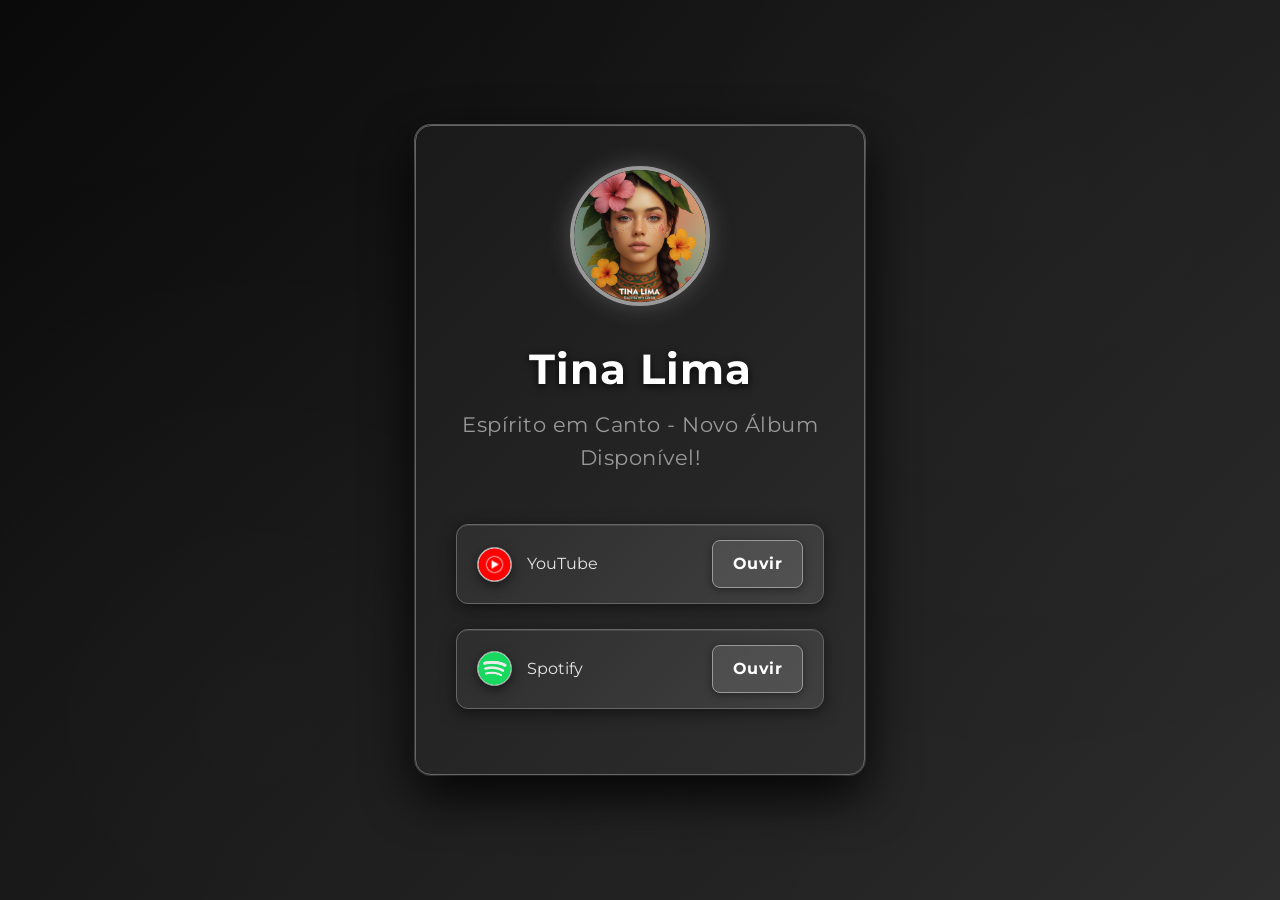
<file: index.html>
<!DOCTYPE html>
<html lang="pt-br">
<head>
    <meta charset="UTF-8">
    <meta name="viewport" content="width=device-width, initial-scale=1.0">
    <title>Tina Lima - Espírito em Canto</title>
    <link rel="preconnect" href="https://fonts.googleapis.com">
    <link rel="preconnect" href="https://fonts.gstatic.com" crossorigin>
    <link href="https://fonts.googleapis.com/css2?family=Montserrat:wght@400;600;700&display=swap" rel="stylesheet">
    
    <link rel="stylesheet" href="index.css"> 
</head>
<body>
    <div class="container">
        <div class="artist-icon">
            <img src="./assets/image.png" alt="Tina Lima">
        </div> 

        <h1>Tina Lima</h1>
        
        <h2>Espírito em Canto - Novo Álbum Disponível!</h2>

        <a href="https://youtube.com/playlist?list=OLAK5uy_kuha1cuIl41lUIl9SN3rFwbAMozh2JsvA&si=DknBRuDhRKh5GtXD" class="streaming-link" target="_blank">
            <div class="platform-info">
                <div class="platform-logo youtube-icon">
                    <!-- Caminho corrigido -->
                    <img src="assets/Youtube-Music-Logo.png" alt="YouTube Music">
                </div>
                <span>YouTube</span>
            </div>
            <div class="play-button">Ouvir</div>
        </a>

        <a href="https://open.spotify.com/album/2r5AlUjf9mhnPsD8LjfTFL?si=Mvg_7Ah0RR66OyAf3WEqOg" class="streaming-link" target="_blank">
            <div class="platform-info">
                <div class="platform-logo spotify-icon">
                    <!-- Caminho corrigido -->
                    <img src="assets/Spotify_logo_without_text.svg.png" alt="Spotify">
                </div>
                <span>Spotify</span>
            </div>
            <div class="play-button">Ouvir</div>
        </a>
    </div>
</body>
</html>
</file>
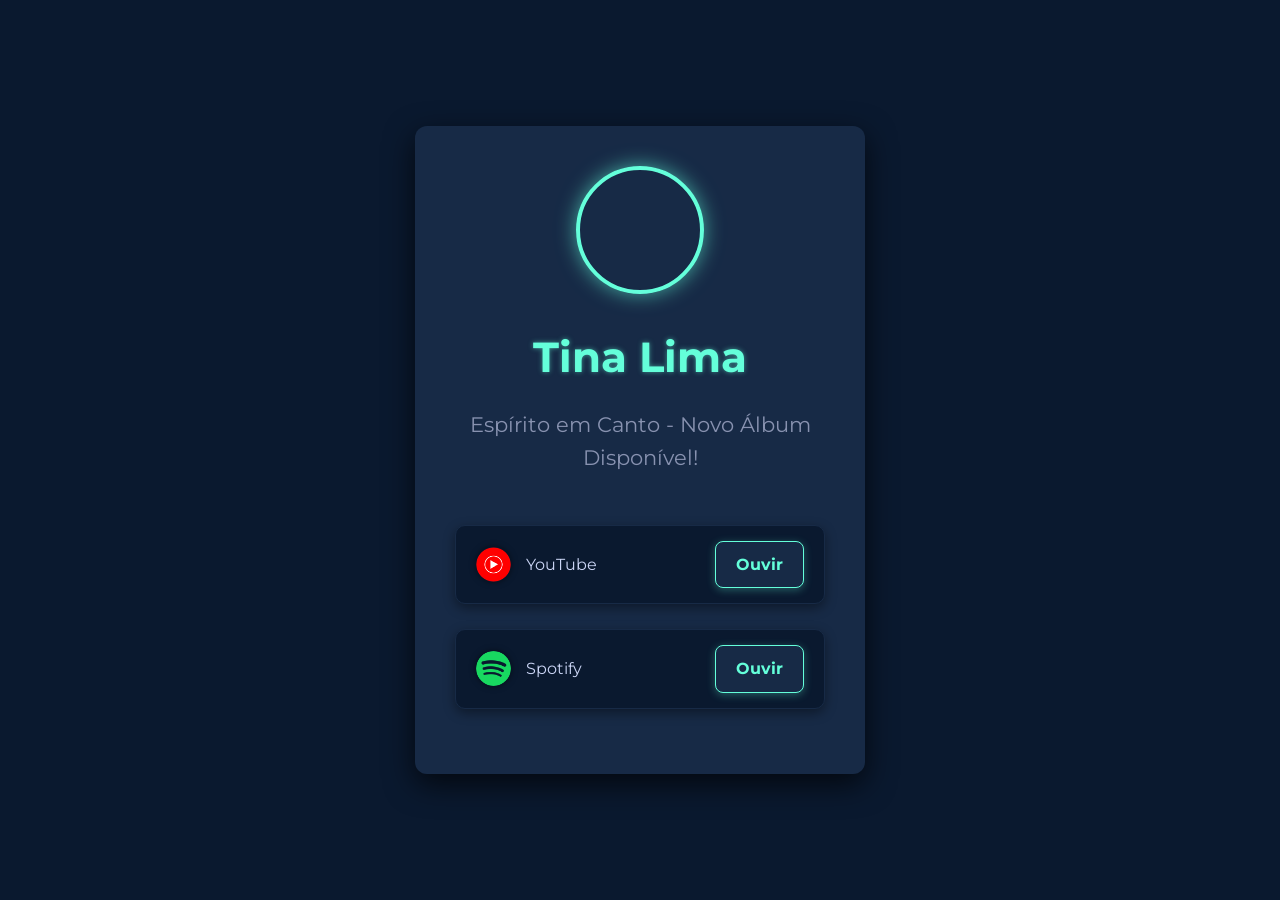
<file: main/index.html>
<!DOCTYPE html>
<html lang="pt-br">
<head>
    <meta charset="UTF-8">
    <meta name="viewport" content="width=device-width, initial-scale=1.0">
    <title>Tina Lima - Espírito em Canto</title>
    <link rel="preconnect" href="https://fonts.googleapis.com">
    <link rel="preconnect" href="https://fonts.gstatic.com" crossorigin>
    <link href="https://fonts.googleapis.com/css2?family=Montserrat:wght@400;600;700&display=swap" rel="stylesheet">
    
    <link rel="stylesheet" href="../styles/index.css"> 
</head>
<body>
    <div class="container">
        <div class="artist-icon"></div> 

        <h1>Tina Lima</h1>
        
        <h2>Espírito em Canto - Novo Álbum Disponível!</h2>

        <a href="https://youtube.com/playlist?list=OLAK5uy_kuha1cuIl41lUIl9SN3rFwbAMozh2JsvA&si=DknBRuDhRKh5GtXD" class="streaming-link" target="_blank">
            <div class="platform-info">
                <div class="platform-logo youtube-icon">
                    <img src="../assets/Youtube-Music-Logo.png" alt="">
                    </div>
                <span>YouTube</span>
            </div>
            <div class="play-button">Ouvir</div>
        </a>

        <a href="https://open.spotify.com/album/2r5AlUjf9mhnPsD8LjfTFL?si=Mvg_7Ah0RR66OyAf3WEqOg " class="streaming-link" target="_blank">
            <div class="platform-info">
                <div class="platform-logo spotify-icon">
                    <img src="../assets/Spotify_logo_without_text.svg.png" alt="">
                    </div>
                <span>Spotify</span>
            </div>
            <div class="play-button">Ouvir</div>
        </a>

        
    </div>
</body>
</html>
</file>
<file: index.css>
/*
Arquivo: styles.css
Estilos modernos e elegantes para a landing page da artista Tina Lima.
Totalmente responsivo (Mobile-First).
Paleta: Preto e Cinza Elegante
*/

/* Variáveis CSS para cores e fontes - PALETA PRETO E CINZA */
:root {
    --deep-black: #0A0A0A;
    --charcoal: #1A1A1A;
    --dark-gray: #2D2D2D;
    --medium-gray: #404040;
    --light-gray: #666666;
    --silver: #999999;
    --off-white: #E6E6E6;
    --pure-white: #FFFFFF;
    --accent-gray: #B3B3B3;
    --montserrat-font: 'Montserrat', sans-serif;
}

/* Reset e estilos básicos */
* {
    margin: 0;
    padding: 0;
    box-sizing: border-box;
}

body {
    font-family: var(--montserrat-font);
    background: linear-gradient(135deg, var(--deep-black) 0%, var(--charcoal) 100%);
    display: flex;
    flex-direction: column;
    justify-content: center;
    align-items: center;
    min-height: 100vh;
    padding: 30px 10px 20px 10px;
    line-height: 1.6;
}

/* Container principal */
.container {
    width: 100%;
    max-width: 400px;
    display: flex;
    flex-direction: column;
    justify-content: center;
    text-align: center;
    padding: 25px;
    background: linear-gradient(135deg, var(--charcoal) 0%, var(--dark-gray) 100%);
    border-radius: 16px;
    box-shadow: 
        0 15px 35px rgba(0, 0, 0, 0.8),
        0 0 0 1px var(--medium-gray);
    margin-bottom: 30px;
    border: 1px solid var(--light-gray);
    position: relative;
}

/* Ícone do artista */
.artist-icon {
    width: 120px;
    height: 120px;
    border-radius: 50%;
    margin: 0 auto 25px auto;
    border: 3px solid var(--silver);
    box-shadow: 
        0 0 25px rgba(179, 179, 179, 0.3),
        inset 0 0 20px rgba(0, 0, 0, 0.5);
    transition: all 0.3s cubic-bezier(0.25, 0.46, 0.45, 0.94);
    overflow: hidden;
    position: relative;
}

.artist-icon img {
    width: 100%;
    height: 100%;
    object-fit: cover;
    object-position: center;
    border-radius: 50%;
    display: block;
    filter: grayscale(20%);
}

.artist-icon:hover {
    transform: scale(1.08);
    border-color: var(--pure-white);
    box-shadow: 
        0 0 35px rgba(255, 255, 255, 0.4),
        inset 0 0 25px rgba(0, 0, 0, 0.3);
}

/* Título e Subtítulo */
h1 {
    font-size: 2em;
    margin-bottom: 5px;
    color: var(--pure-white);
    font-weight: 700;
    text-shadow: 0 2px 8px rgba(0, 0, 0, 0.8);
    letter-spacing: 1px;
}

h2 {
    font-size: 1em;
    font-weight: 400;
    margin-bottom: 35px;
    color: var(--silver);
    letter-spacing: 0.5px;
}

/* Estilo para os botões de streaming */
.streaming-link {
    display: flex;
    align-items: center;
    justify-content: space-between;
    background: linear-gradient(135deg, var(--dark-gray) 0%, var(--medium-gray) 100%);
    border: 1px solid var(--light-gray);
    border-radius: 12px;
    padding: 12px 18px;
    margin-bottom: 15px;
    text-decoration: none;
    color: var(--off-white);
    transition: all 0.3s ease;
    box-shadow: 
        0 4px 15px rgba(0, 0, 0, 0.5),
        inset 0 1px 0 rgba(255, 255, 255, 0.1);
    position: relative;
    overflow: hidden;
}

.streaming-link::before {
    content: '';
    position: absolute;
    top: 0;
    left: -100%;
    width: 100%;
    height: 100%;
    background: linear-gradient(90deg, transparent, rgba(255, 255, 255, 0.1), transparent);
    transition: left 0.6s;
}

.streaming-link:hover::before {
    left: 100%;
}

.streaming-link:hover {
    background: linear-gradient(135deg, var(--medium-gray) 0%, var(--light-gray) 100%);
    transform: translateY(-3px);
    border-color: var(--silver);
    box-shadow: 
        0 8px 25px rgba(0, 0, 0, 0.6),
        inset 0 1px 0 rgba(255, 255, 255, 0.2);
    color: var(--pure-white);
}

.platform-info {
    display: flex;
    align-items: center;
}

/* Estilização dos logos das plataformas */
.platform-logo {
    width: 30px;
    height: 30px;
    margin-right: 15px;
    border-radius: 50%;
    display: flex;
    justify-content: center;
    align-items: center;
    box-shadow: 0 4px 12px rgba(0, 0, 0, 0.5);
    overflow: hidden;
    background: rgba(255, 255, 255, 0.9);
    border: 1px solid var(--silver);
    transition: all 0.3s ease;
}

.streaming-link:hover .platform-logo {
    transform: scale(1.1);
    border-color: var(--pure-white);
    background: rgba(255, 255, 255, 1);
}

.platform-logo img {
    width: 100%;
    height: 100%;
    object-fit: cover;
    border-radius: 50%;
}

/* Botão de Ação "Ouvir/Assistir" */
.play-button {
    background: rgba(255, 255, 255, 0.1);
    color: var(--pure-white);
    padding: 8px 15px;
    border-radius: 8px;
    font-weight: 700;
    font-size: 0.9em;
    border: 1px solid var(--silver);
    box-shadow: 0 2px 8px rgba(0, 0, 0, 0.4);
    transition: all 0.3s ease;
    backdrop-filter: blur(10px);
    letter-spacing: 0.5px;
}

.streaming-link:hover .play-button {
    background: var(--pure-white);
    color: var(--deep-black);
    box-shadow: 0 0 15px rgba(255, 255, 255, 0.5);
    transform: scale(1.05);
    border-color: var(--pure-white);
}

/* Estilização do Rodapé "Powered by" */
.powered-by {
    font-size: 0.75em;
    color: var(--light-gray);
    letter-spacing: 1px;
    text-align: center;
    margin-top: 15px;
    font-weight: 600;
}

.company-name {
    font-size: 0.8em;
    letter-spacing: 2px;
    color: var(--silver);
    font-weight: 700;
    display: block;
    margin-top: 5px;
    text-shadow: 0 1px 3px rgba(0, 0, 0, 0.8);
}

/* --- MEDIA QUERY: OTIMIZAÇÃO PARA TELAS MAIORES/DESKTOPS (a partir de 600px) --- */
@media (min-width: 600px) {
    body {
        justify-content: center;
        padding-top: 50px;
        background: linear-gradient(135deg, var(--deep-black) 0%, var(--charcoal) 50%, var(--dark-gray) 100%);
    }

    .container {
        padding: 40px;
        max-width: 450px;
        box-shadow: 
            0 20px 50px rgba(0, 0, 0, 0.9),
            0 0 0 1px var(--light-gray);
    }

    .artist-icon {
        width: 140px;
        height: 140px;
        border: 4px solid var(--silver);
        margin-bottom: 30px;
    }

    h1 {
        font-size: 2.6em;
    }

    h2 {
        font-size: 1.3em;
        margin-bottom: 50px;
    }

    .streaming-link {
        padding: 15px 20px;
        margin-bottom: 25px;
    }
    
    .streaming-link:hover {
        transform: translateY(-5px);
    }

    .platform-logo {
        width: 35px;
        height: 35px;
    }

    .play-button {
        padding: 10px 20px;
        font-size: 1em;
    }

    .powered-by {
        font-size: 0.8em;
    }
}

/* --- MEDIA QUERY PARA TELAS MUITO PEQUENAS --- */
@media (max-width: 360px) {
    .artist-icon {
        width: 100px;
        height: 100px;
    }
    
    .container {
        padding: 20px;
    }
    
    h1 {
        font-size: 1.8em;
    }
    
    .streaming-link {
        padding: 10px 15px;
    }
}

/* Efeitos de brilho sutil */
.container::before {
    content: '';
    position: absolute;
    top: -2px;
    left: -2px;
    right: -2px;
    bottom: -2px;
    background: linear-gradient(45deg, var(--silver), var(--light-gray), var(--silver));
    border-radius: 18px;
    z-index: -1;
    opacity: 0.05;
    filter: blur(5px);
}

/* Adicionando um efeito de textura sutil */
body::after {
    content: '';
    position: fixed;
    top: 0;
    left: 0;
    width: 100%;
    height: 100%;
    background: 
        radial-gradient(circle at 20% 80%, rgba(255, 255, 255, 0.02) 0%, transparent 50%),
        radial-gradient(circle at 80% 20%, rgba(255, 255, 255, 0.02) 0%, transparent 50%);
    z-index: -1;
    pointer-events: none;
}
</file>
<file: styles/index.css>
/*
Arquivo: styles.css
Estilos modernos e elegantes para a landing page da artista Tina Lima.
Totalmente responsivo (Mobile-First).
*/

/* Variáveis CSS para cores e fontes */
:root {
    --deep-blue: #0A192F; 
    --navy-light: #172A46; 
    --hover-bg: #223C62; 
    --aqua-vibrant: #64FFDA; 
    --text-primary: #CCD6F6; 
    --text-secondary: #8892B0; 
    --spotify-green: #1DB954; 
    --youtube-red: #FF0000; 
    --montserrat-font: 'Montserrat', sans-serif;
}

/* Estilos básicos (Mobile-First) */
body {
    font-family: var(--montserrat-font);
    background-color: var(--deep-blue);
    color: var(--text-primary);
    display: flex;
    flex-direction: column;
    justify-content: flex-start; /* Alinha o conteúdo mais ao topo em telas grandes, mas mantém flex */
    align-items: center;
    min-height: 100vh;
    margin: 0;
    padding: 30px 10px 20px 10px; /* Ajuste o padding geral */
    line-height: 1.6;
    box-sizing: border-box; /* Garante que padding não adicione largura extra */
}

/* Container principal */
.container {
    width: 95%; /* Ocupa mais largura em mobile */
    max-width: 400px;
    text-align: center;
    padding: 25px; /* Levemente menor em mobile */
    background-color: var(--navy-light);
    border-radius: 12px;
    box-shadow: 0 10px 30px rgba(0, 0, 0, 0.7);
    margin-bottom: 30px; 
    box-sizing: border-box;
}

/* Ícone do artista */
.artist-icon {
    width: 100px; /* Levemente menor em mobile */
    height: 100px; 
    background-image: url('https://i9.ytimg.com/s_p/OLAK5uy_kuha1cuIl41lUIl9SN3rFwbAMozh2JsvA/maxresdefault.jpg?sqp=CPyiwsgGir7X7AMICNSg5McGEAE=&rs=AOn4CLDxTZS_7p4jaTd_01kxhoRJWdskyQ&v=1761153108');
    background-size: cover;
    background-position: center;
    border-radius: 50%;
    margin: 0 auto 25px auto; /* Margem menor em mobile */
    border: 3px solid var(--aqua-vibrant); /* Borda mais fina em mobile */
    box-shadow: 0 0 20px rgba(100, 255, 218, 0.6);
    transition: transform 0.3s cubic-bezier(0.25, 0.46, 0.45, 0.94);
}

.artist-icon:hover {
    transform: scale(1.08);
}

/* Título e Subtítulo */
h1 {
    font-size: 2em; /* Tamanho ajustado para mobile */
    margin-bottom: 5px;
    color: var(--aqua-vibrant);
    font-weight: 700;
    text-shadow: 0 0 5px rgba(100, 255, 218, 0.5);
}

h2 {
    font-size: 1em; /* Tamanho ajustado para mobile */
    font-weight: 400;
    margin-bottom: 35px; /* Margem ajustada */
    color: var(--text-secondary);
}

/* Estilo para os botões de streaming */
.streaming-link {
    display: flex;
    align-items: center;
    justify-content: space-between;
    background-color: var(--deep-blue);
    border: 1px solid var(--navy-light);
    border-radius: 10px;
    padding: 12px 18px; /* Padding ajustado */
    margin-bottom: 15px; /* Margem ajustada */
    text-decoration: none;
    color: var(--text-primary);
    transition: background-color 0.3s ease, transform 0.3s ease, border-color 0.3s ease;
    box-shadow: 0 4px 12px rgba(0, 0, 0, 0.4);
}

.streaming-link:hover {
    background-color: var(--hover-bg);
    transform: translateY(-3px); /* Elevação sutil */
    border-color: var(--aqua-vibrant);
}

.platform-info {
    display: flex;
    align-items: center;
}

/* Estilização dos logos */
.platform-logo {
    width: 30px; /* Tamanho ajustado */
    height: 30px;
    margin-right: 15px; /* Margem ajustada */
    border-radius: 50%;
    display: flex;
    justify-content: center;
    align-items: center;
    font-size: 1.3em; /* Tamanho do ícone ajustado */
    color: white; 
    box-shadow: 0 0 6px rgba(0, 0, 0, 0.5);
}

/* Regras para IMG dentro de platform-logo (para suportar logos inseridos via <img>) */
.platform-logo img {
    width: 100%; /* Ajusta a imagem ao tamanho do container */
    height: 100%;
    border-radius: 50%; /* Mantém a forma circular */
    object-fit: cover;
}

/* Se você estiver usando imagens específicas para o YouTube ou Spotify: */
/* REMOVA ESSES SELETORES SE ESTIVER USANDO FONT AWESOME/COR PURA */
/*
.platform-logo.spotify-icon { background-color: var(--spotify-green); }
.platform-logo.youtube-icon { background-color: var(--youtube-red); }
*/


/* Botão de Ação "Ouvir/Assistir" */
.play-button {
    background-color: var(--navy-light);
    color: var(--aqua-vibrant);
    padding: 8px 15px; /* Padding ajustado */
    border-radius: 8px;
    font-weight: 700;
    font-size: 0.9em; /* Tamanho ajustado */
    border: 1px solid var(--aqua-vibrant);
    box-shadow: 0 2px 8px rgba(100, 255, 218, 0.3);
    transition: all 0.3s ease;
}

.streaming-link:hover .play-button {
    background-color: var(--aqua-vibrant);
    color: var(--deep-blue);
    box-shadow: 0 0 12px var(--aqua-vibrant);
}

/* Estilização do Rodapé "Powered by" */
.powered-by {
    font-size: 0.75em; /* Fonte menor em mobile */
    color: var(--text-secondary);
    letter-spacing: 1px;
    text-align: center;
    margin-top: 15px;
    font-weight: 600;
}

.company-name {
    font-size: 0.8em;
    letter-spacing: 2px;
    color: var(--aqua-vibrant);
    font-weight: 700;
    display: block;
    margin-top: 5px;
}

/* --- MEDIA QUERY: OTIMIZAÇÃO PARA TELAS MAIORES/DESKTOPS (a partir de 600px) --- */
@media (min-width: 600px) {
    body {
        /* Centraliza o conteúdo verticalmente em telas maiores */
        justify-content: center;
        padding-top: 50px;
    }

    .container {
        padding: 40px; /* Mais padding para desktops */
        max-width: 450px; /* Permite que seja um pouco mais largo */
    }

    .artist-icon {
        width: 120px;
        height: 120px;
        border: 4px solid var(--aqua-vibrant); /* Borda mais grossa */
        margin-bottom: 30px;
    }

    h1 {
        font-size: 2.6em;
    }

    h2 {
        font-size: 1.3em;
        margin-bottom: 50px;
    }

    .streaming-link {
        padding: 15px 20px;
        transform: translateY(0);
        margin-bottom: 25px;
    }
    
    .streaming-link:hover {
        transform: translateY(-5px); /* Efeito de elevação total para desktop */
    }

    .platform-logo {
        width: 35px;
        height: 35px;
        font-size: 1.5em;
    }

    .play-button {
        padding: 10px 20px;
        font-size: 1em;
    }

    .powered-by {
        font-size: 0.8em;
    }
}
</file>
